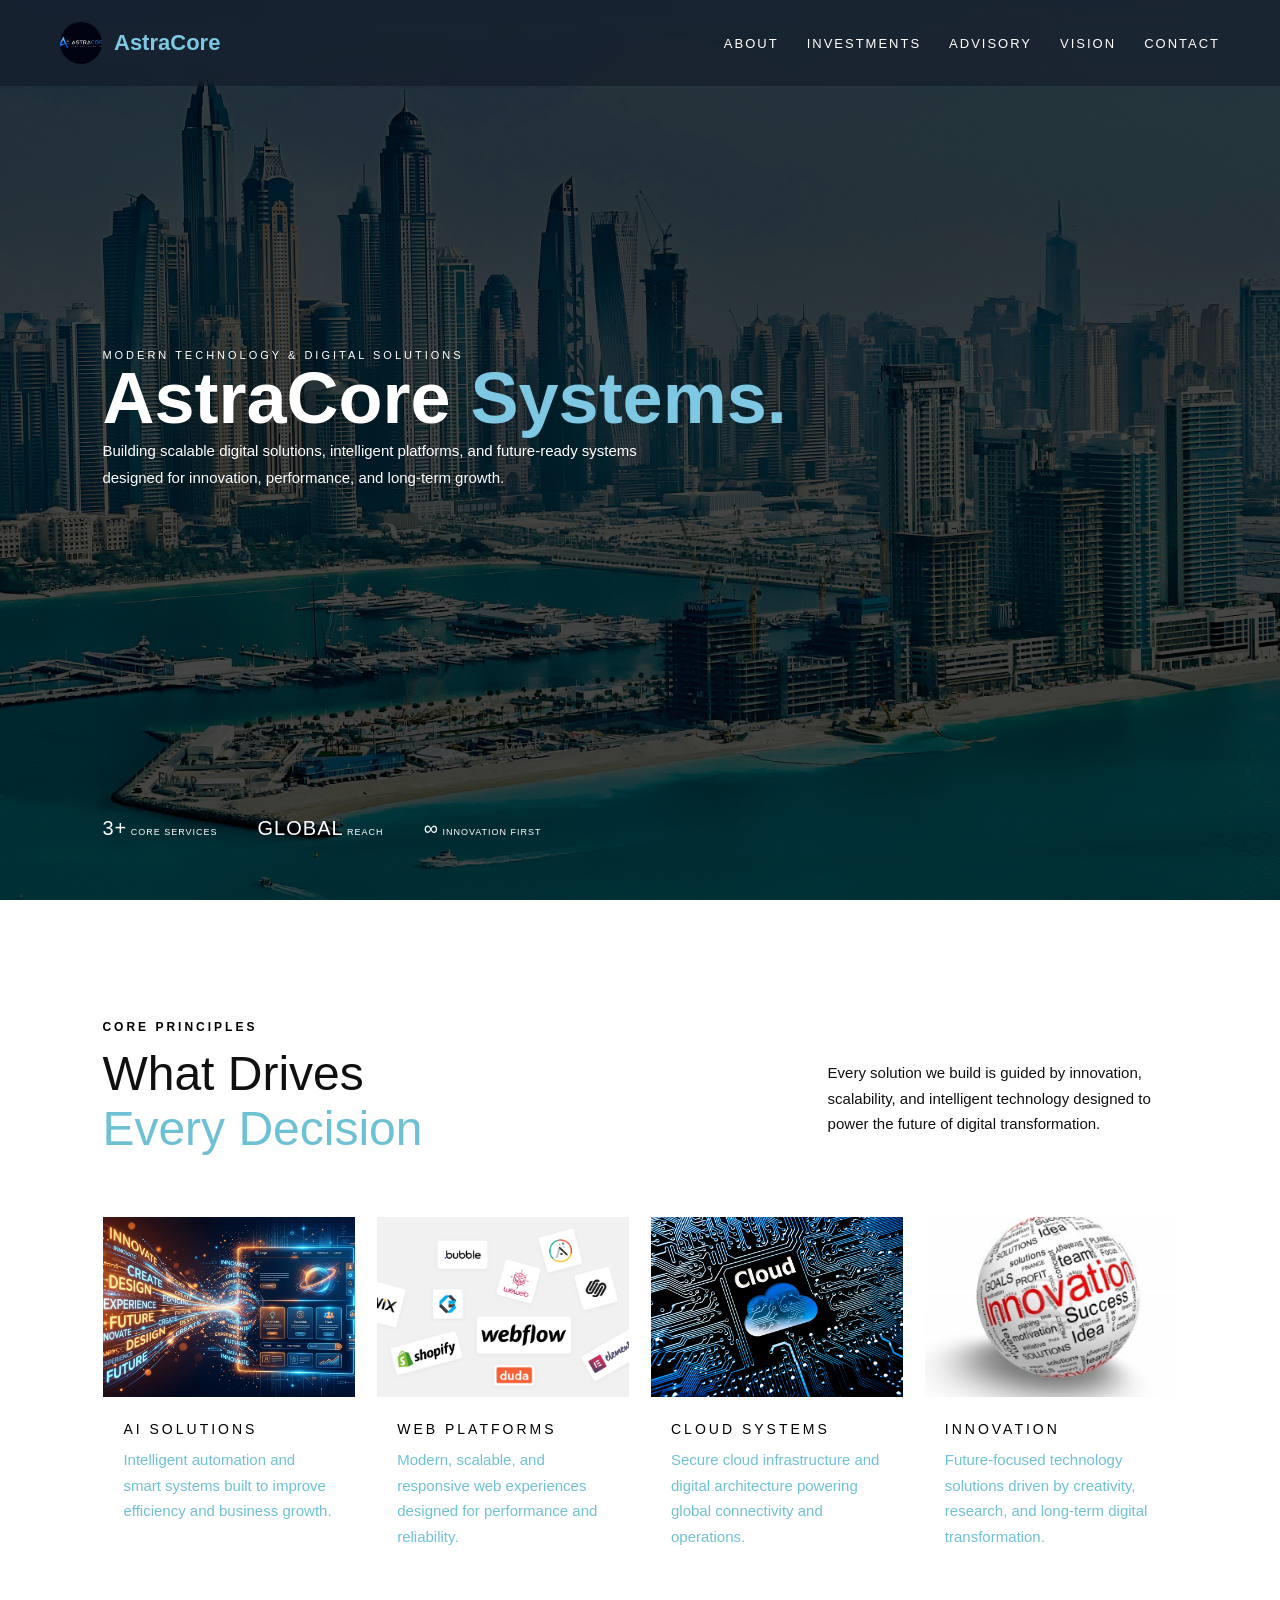
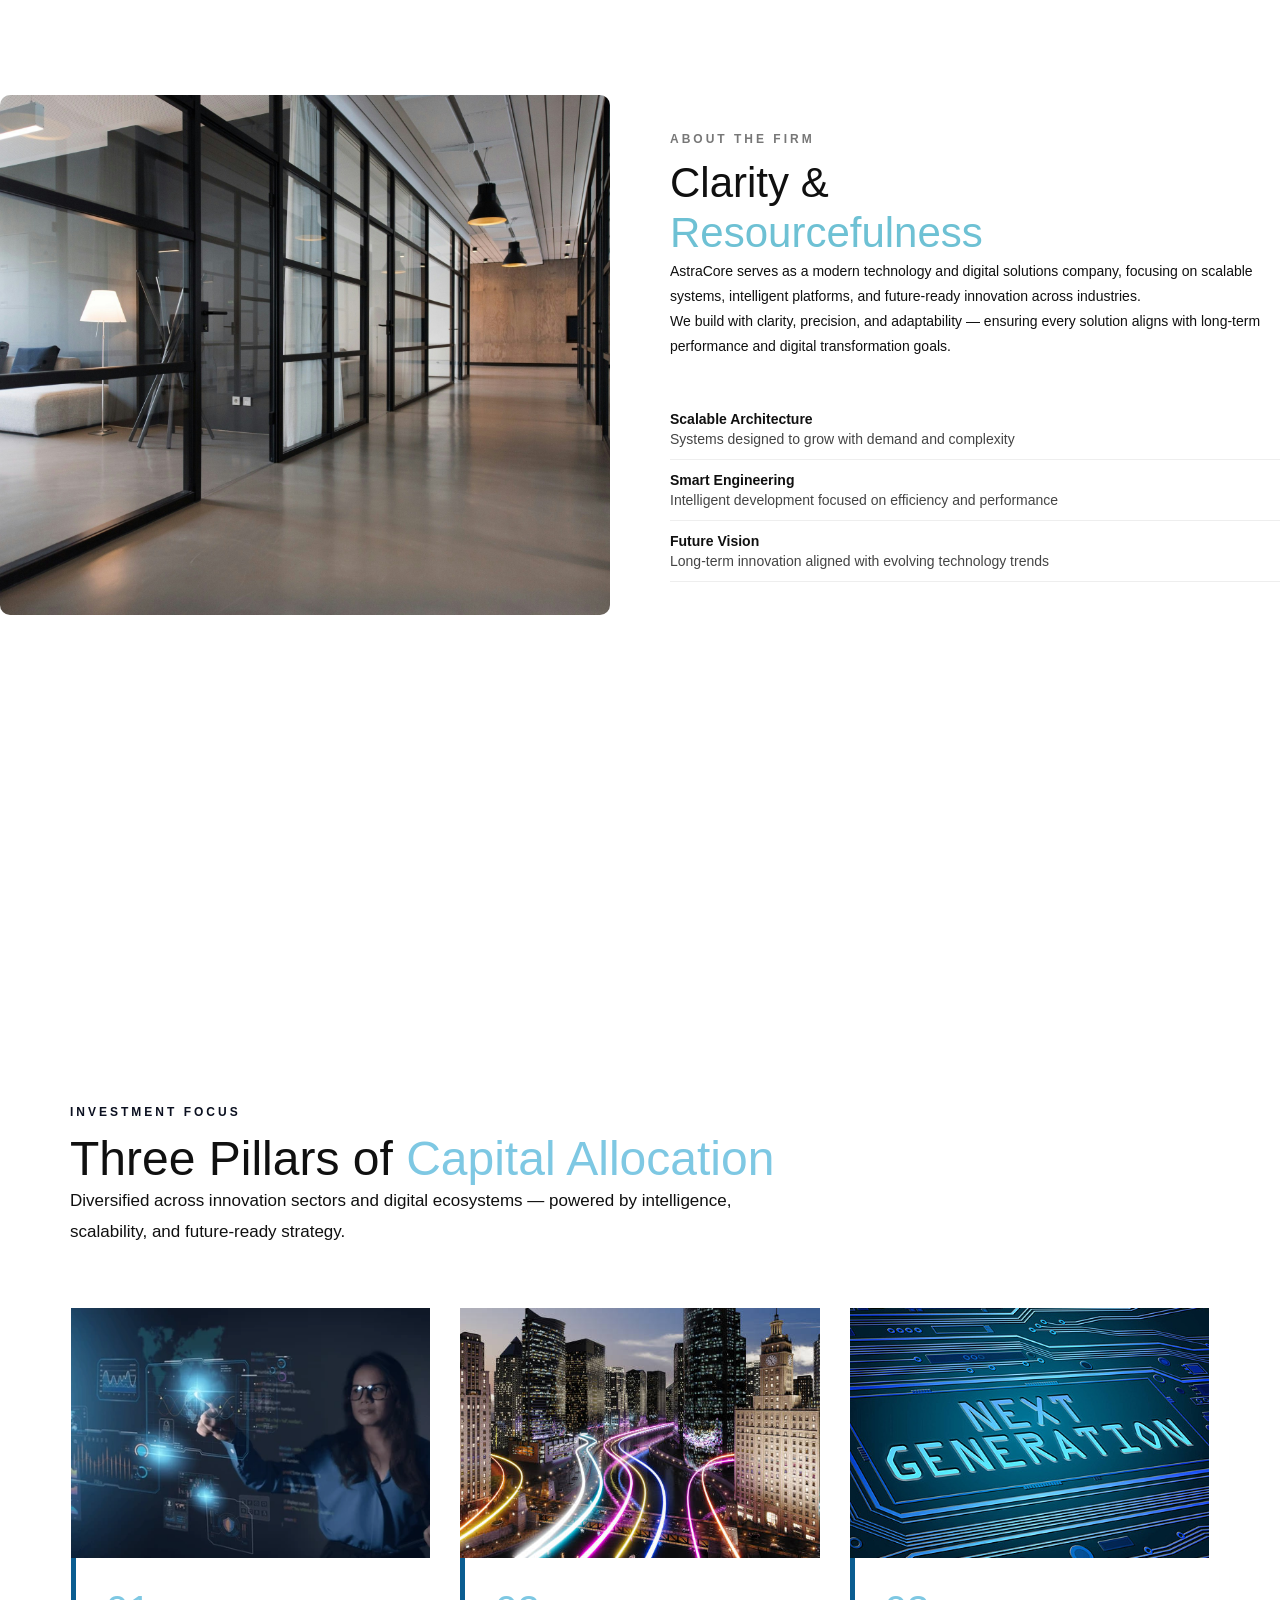
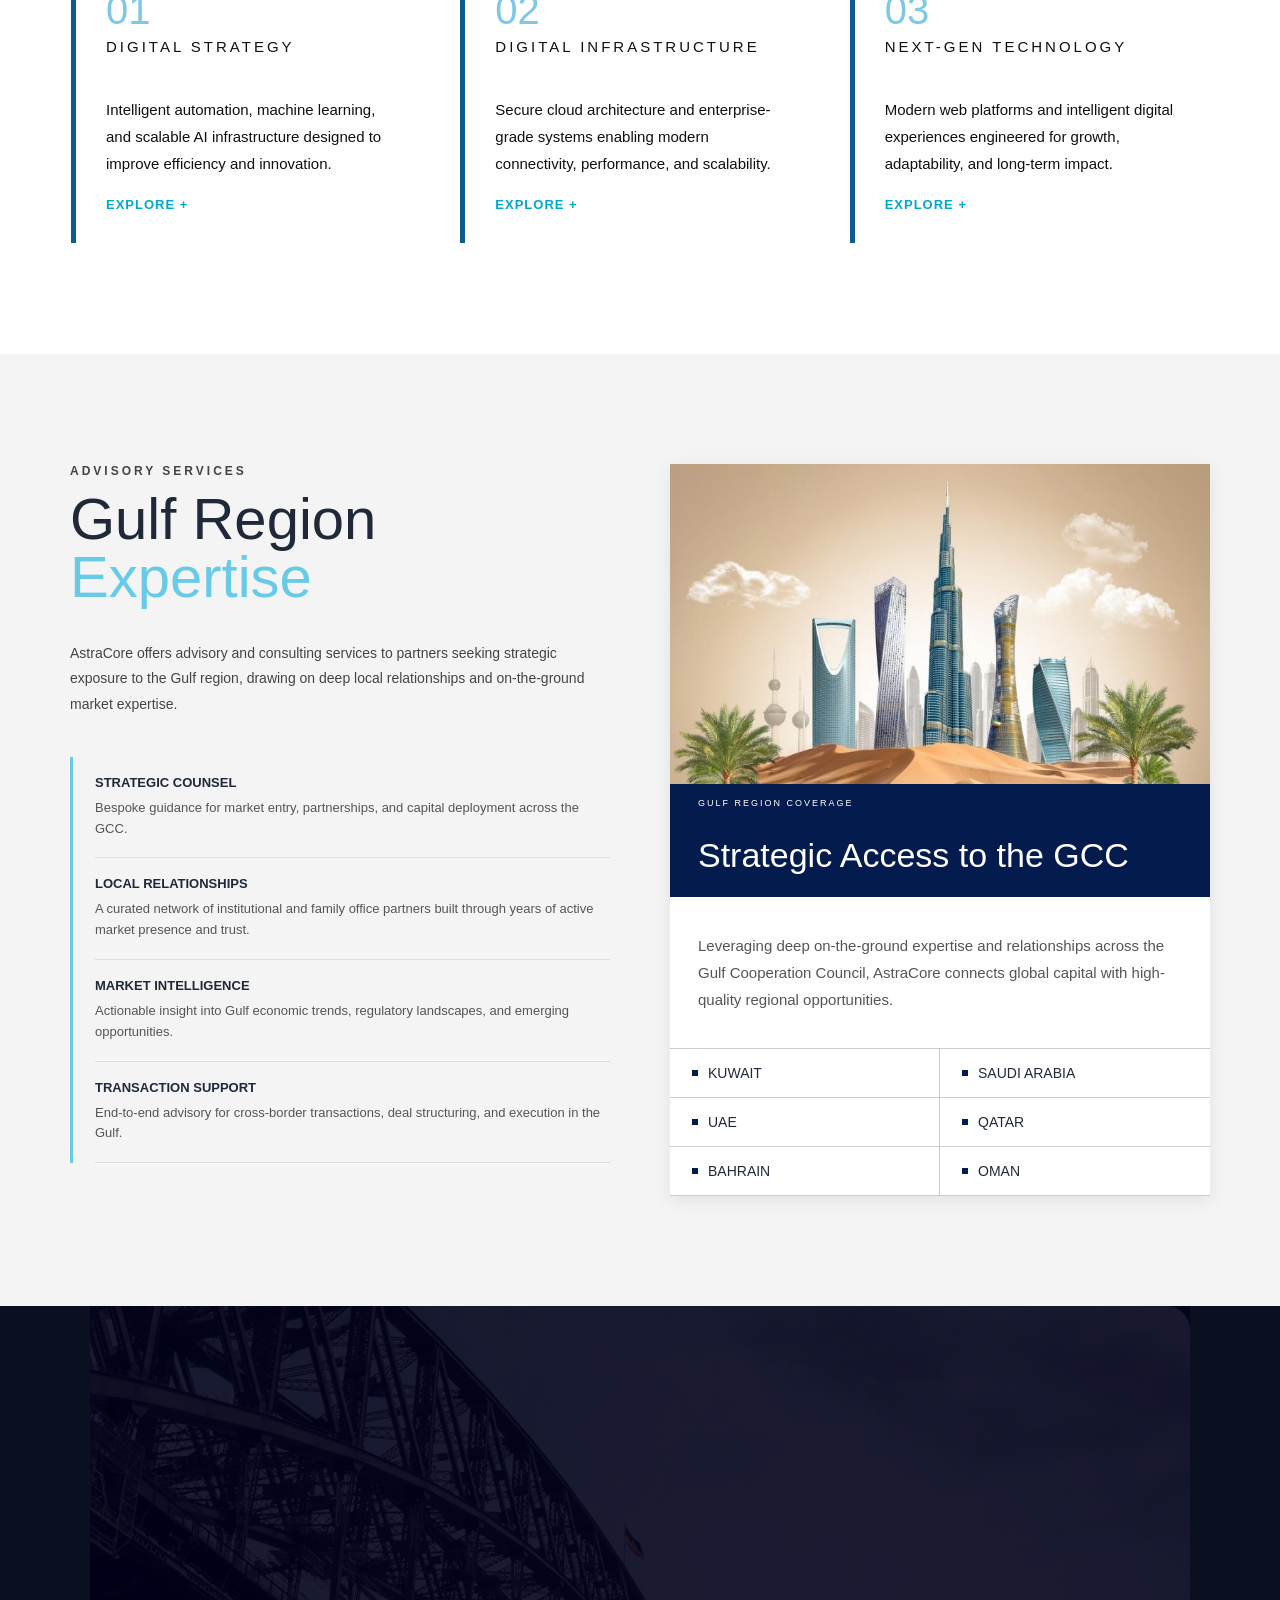
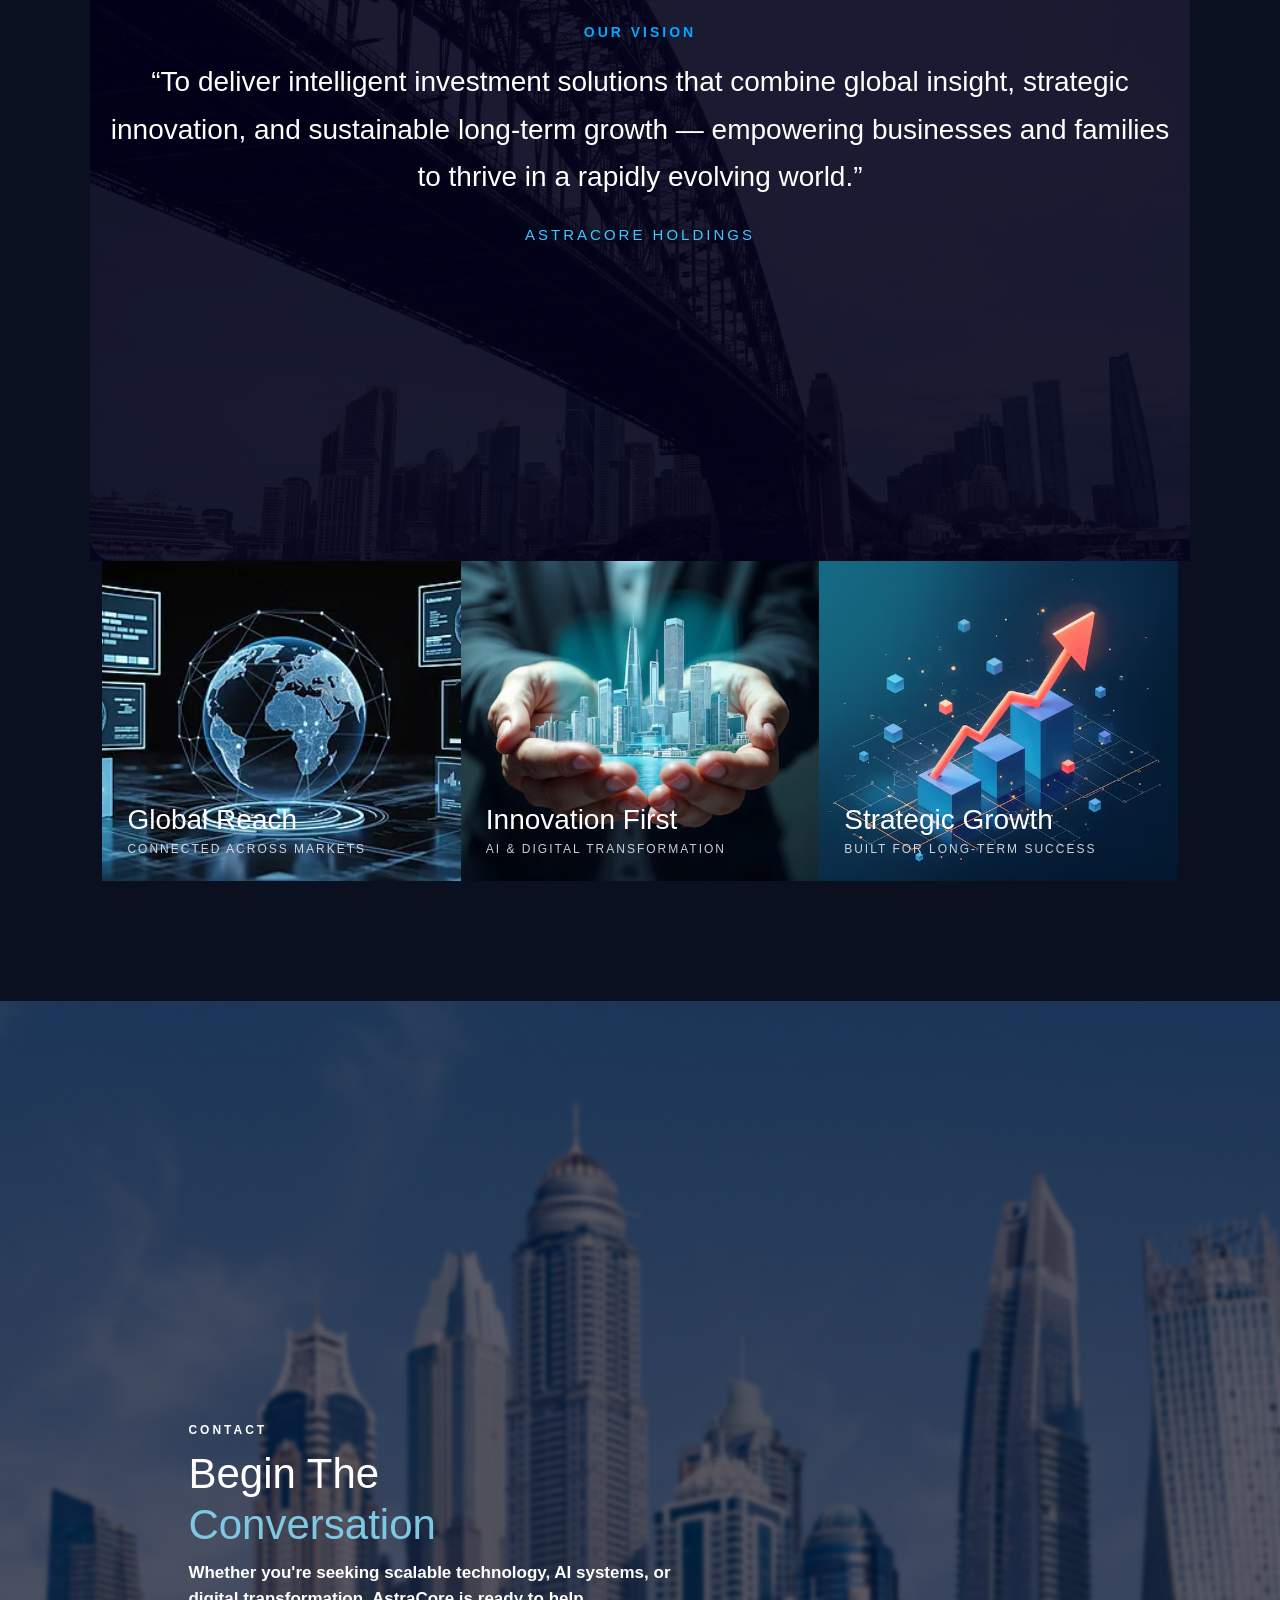
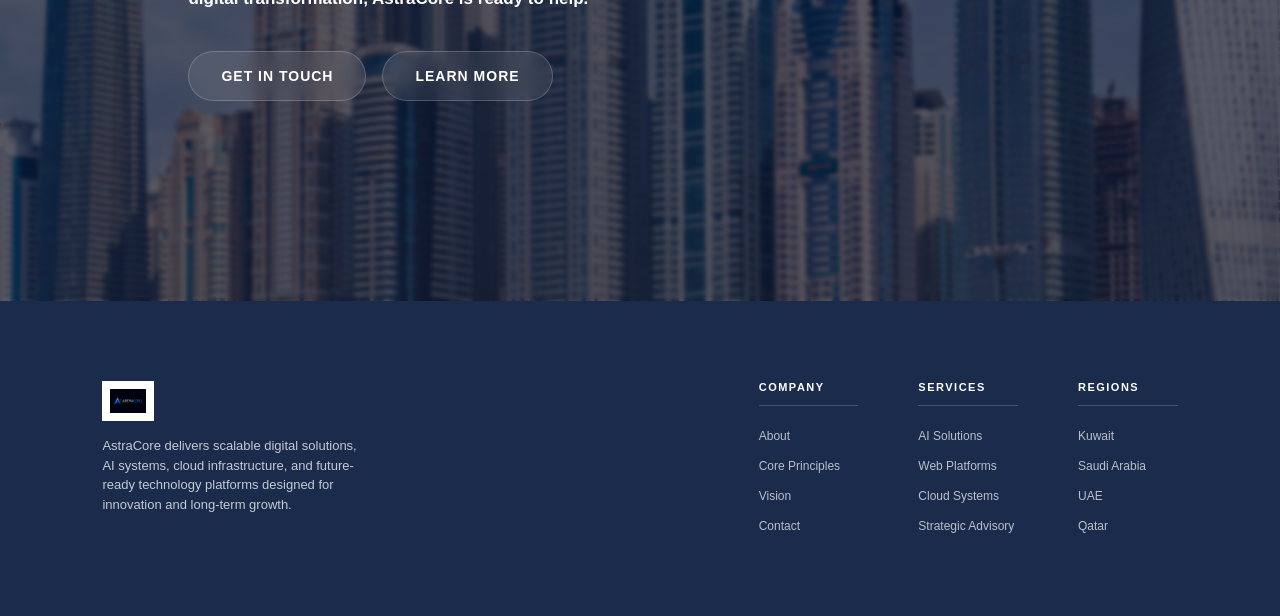
<file: index.html>
<!DOCTYPE html>
<html lang="en">

<head>
    <meta charset="UTF-8">
    <meta name="description"
        content="AstraCore delivers AI solutions, cloud systems, scalable digital platforms, and strategic advisory services across global markets.">
    <meta name="viewport" content="width=device-width,
    initial-scale=1.0">
    <link rel="icon" href="images/favicon.ico">
    <title>AstraCore-Corporate</title>
    <link rel="stylesheet" href="style.css">
</head>

<body>
    <!-- loader -->
    <div id="loader">
        <div class="spinner"></div>
    </div>

    <!-- navbar -->
    <header id="navbar">
        <a href="#home" class="logo-container">
            <img src="images/logo.jpeg" class="logo-img" alt="AstraCore technology team">
            <span class="logo-text">AstraCore</span>
        </a>
        <div class="menu-toggle"> ☰ </div>
        <div class="close-btn">✖</div>
        <nav>
            <a href="#about">ABOUT</a>
            <a href="#investments">INVESTMENTS</a>
            <a href="#advisory">ADVISORY</a>
            <a href="#vision">VISION</a>
            <a href="#contact">CONTACT</a>
        </nav>
    </header>

    <!-- HERO SECTION -->
    <section id="home" class="section hero">

        <div class="overlay"></div>

        <div class="hero-content hidden">

            <p class="tagline">
                MODERN TECHNOLOGY & DIGITAL SOLUTIONS
            </p>

            <h1 class="title">
                AstraCore <span>Systems.</span>
            </h1>

            <p class="subtitle">
                Building scalable digital solutions,
                intelligent platforms, and future-ready
                systems designed for innovation,
                performance, and long-term growth.
            </p>

        </div>

        <div class="hero-stats">

            <div>
                <span>3+</span>
                CORE SERVICES
            </div>

            <div>
                <span>GLOBAL</span>
                REACH
            </div>

            <div>
                <span>∞</span>
                INNOVATION FIRST
            </div>

        </div>

    </section>

    <!-- CORE PRINCIPLES SECTION -->

    <section id="principles" class="principles-section">

        <div class="principles-top">

            <div class="principles-heading">
                <p class="small-title">CORE PRINCIPLES</p>

                <h2>
                    What Drives <br>
                    <span>Every Decision</span>
                </h2>
            </div>

            <div class="principles-text">
                <p>
                    Every solution we build is guided by innovation,
                    scalability, and intelligent technology designed
                    to power the future of digital transformation.
                </p>
            </div>

        </div>

        <div class="principles-grid">

            <div class="principle-card">
                <img src="images/ai.webp" alt="AI SOLUTIONS">

                <h3>AI SOLUTIONS</h3>

                <p>
                    Intelligent automation and smart systems
                    built to improve efficiency and business growth.
                </p>
            </div>

            <div class="principle-card">
                <img src="images/platforms.webp" alt="WEB PLATFORMS">

                <h3>WEB PLATFORMS</h3>

                <p>
                    Modern, scalable, and responsive web experiences
                    designed for performance and reliability.
                </p>
            </div>

            <div class="principle-card">
                <img src="images/cloudsystem.png" alt="CLOUD SYSTEMS">

                <h3>CLOUD SYSTEMS</h3>

                <p>
                    Secure cloud infrastructure and digital architecture
                    powering global connectivity and operations.
                </p>
            </div>

            <div class="principle-card">
                <img src="images/innovation.jpg" alt="INNOVATION">

                <h3>INNOVATION</h3>

                <p>
                    Future-focused technology solutions driven by creativity,
                    research, and long-term digital transformation.
                </p>
            </div>
        </div>
    </section>

    <!-- ABOUT SECTION  -->

    <section id="about" class="about-section">

        <div class="about-container">

            <!-- LEFT IMAGE -->
            <div class="about-image">
                <img src="images/firm.jpg" alt="About AstraCore">
            </div>

            <!-- RIGHT CONTENT -->
            <div class="about-content">

                <p class="small-title">ABOUT THE FIRM</p>

                <h2>
                    Clarity & <br>
                    <span>Resourcefulness</span>
                </h2>

                <p class="description">
                    AstraCore serves as a modern technology and digital solutions company,
                    focusing on scalable systems, intelligent platforms, and future-ready
                    innovation across industries.
                </p>

                <p class="description">
                    We build with clarity, precision, and adaptability — ensuring every
                    solution aligns with long-term performance and digital transformation goals.
                </p>

                <div class="points">

                    <p>
                        <strong>Scalable Architecture</strong>
                        Systems designed to grow with demand and complexity
                    </p>

                    <p>
                        <strong>Smart Engineering</strong>
                        Intelligent development focused on efficiency and performance
                    </p>

                    <p>
                        <strong>Future Vision</strong>
                        Long-term innovation aligned with evolving technology trends
                    </p>

                </div>

            </div>

        </div>

    </section>

    <!-- INVESTMENTS SECTION -->
    <section id="investments" class="investments-section">

        <div class="investments-header">

            <p class="small-title">INVESTMENT FOCUS</p>

            <h2>
                Three Pillars of
                <span>Capital Allocation</span>
            </h2>

            <p class="investments-subtitle">
                Diversified across innovation sectors and digital ecosystems —
                powered by intelligence, scalability, and future-ready strategy.
            </p>

        </div>

        <div class="investments-grid">

            <!-- CARD 1 -->
            <div class="investment-card">

                <img src="images/digital strategy.webp" alt="digital strategy">

                <div class="investment-info">

                    <span class="investment-number">01</span>

                    <p class="card-label">DIGITAL STRATEGY</p>

                    <h3>AI SYSTEMS</h3>

                    <p>
                        Intelligent automation, machine learning,
                        and scalable AI infrastructure designed
                        to improve efficiency and innovation.
                    </p>

                    <a href="#contact">EXPLORE +</a>

                </div>

            </div>

            <!-- CARD 2 -->
            <div class="investment-card">

                <img src="images/digital infrastructure.jpg" alt="digital infrastructure">

                <div class="investment-info">

                    <span class="investment-number">02</span>

                    <p class="card-label">DIGITAL INFRASTRUCTURE</p>

                    <h3>CLOUD PLATFORMS</h3>

                    <p>
                        Secure cloud architecture and enterprise-grade
                        systems enabling modern connectivity,
                        performance, and scalability.
                    </p>

                    <a href="#contact">EXPLORE +</a>

                </div>

            </div>

            <!-- CARD 3 -->
            <div class="investment-card">

                <img src="images/next-gen.jpg" alt="next-gen technology">

                <div class="investment-info">

                    <span class="investment-number">03</span>

                    <p class="card-label">NEXT-GEN TECHNOLOGY</p>

                    <h3>SMART WEB SOLUTIONS</h3>

                    <p>
                        Modern web platforms and intelligent digital
                        experiences engineered for growth,
                        adaptability, and long-term impact.
                    </p>

                    <a href="#contact">EXPLORE +</a>

                </div>

            </div>

        </div>

    </section>

    <!-- advisory section -->
    <section id="advisory" class="advisory-section">

        <div class="advisory-container">

            <!-- LEFT SIDE -->
            <div class="advisory-left">

                <p class="small-title">ADVISORY SERVICES</p>

                <h2>
                    Gulf Region <br>
                    <span>Expertise</span>
                </h2>

                <p class="advisory-desc">
                    AstraCore offers advisory and consulting services to partners
                    seeking strategic exposure to the Gulf region, drawing on
                    deep local relationships and on-the-ground market expertise.
                </p>

                <div class="advisory-points">

                    <div class="point">
                        <h4>STRATEGIC COUNSEL</h4>
                        <p>
                            Bespoke guidance for market entry,
                            partnerships, and capital deployment
                            across the GCC.
                        </p>
                    </div>

                    <div class="point">
                        <h4>LOCAL RELATIONSHIPS</h4>
                        <p>
                            A curated network of institutional and
                            family office partners built through years
                            of active market presence and trust.
                        </p>
                    </div>

                    <div class="point">
                        <h4>MARKET INTELLIGENCE</h4>
                        <p>
                            Actionable insight into Gulf economic
                            trends, regulatory landscapes,
                            and emerging opportunities.
                        </p>
                    </div>

                    <div class="point">
                        <h4>TRANSACTION SUPPORT</h4>
                        <p>
                            End-to-end advisory for cross-border
                            transactions, deal structuring,
                            and execution in the Gulf.
                        </p>
                    </div>

                </div>

            </div>

            <!-- RIGHT SIDE -->
            <div class="advisory-right">

                <img src="images/gcc.jfif" alt="GCC Skyline">

                <div class="gcc-info">
                    <p class="gcc-small-title">GULF REGION COVERAGE</p>

                    <div class="gcc-top">
                        Strategic Access to the GCC
                    </div>

                    <div class="gcc-text">
                        Leveraging deep on-the-ground expertise and
                        relationships across the Gulf Cooperation Council,
                        AstraCore connects global capital with
                        high-quality regional opportunities.
                    </div>

                    <div class="gcc-grid">
                        <div>KUWAIT</div>
                        <div>SAUDI ARABIA</div>
                        <div>UAE</div>
                        <div>QATAR</div>
                        <div>BAHRAIN</div>
                        <div>OMAN</div>
                    </div>

                </div>

            </div>

        </div>

    </section>

    <!-- VISION SECTION -->
    <section id="vision" class="vision-section">

        <div class="vision-overlay"></div>

        <div class="vision-content">
            <p class="vision-title">OUR VISION</p>

            <h2 class="vision-text">
                “To deliver intelligent investment solutions that combine global insight,
                strategic innovation, and sustainable long-term growth — empowering
                businesses and families to thrive in a rapidly evolving world.”
            </h2>

            <p class="vision-brand">ASTRACORE HOLDINGS</p>
        </div>

        <div class="vision-cards">

            <div class="vision-card">
                <img src="images/globalintelligence.webp" alt="Global Intelligence">
                <h3>Global Reach</h3>
                <span>CONNECTED ACROSS MARKETS</span>
            </div>


            <div class="vision-card">
                <img src="images/innovation.avif" alt="Sustainable Value">
                <h3>Innovation First</h3>
                <span>AI & DIGITAL TRANSFORMATION</span>
            </div>


            <div class="vision-card">
                <img src="images/strategic.avif" alt="Regional Strength">
                <h3>Strategic Growth</h3>
                <span>BUILT FOR LONG-TERM SUCCESS</span>
            </div>
        </div>

    </section>

    <!-- contact section -->
    <section id="contact" class="contact-section">

        <div class="contact-row">

            <div class="contact-text">

                <p class="small-title">CONTACT</p>

                <h2>
                    Begin The <br>
                    <span>Conversation</span>
                </h2>

                <p class="contact-description">
                    Whether you're seeking scalable technology,
                    AI systems, or digital transformation,
                    AstraCore is ready to help.
                </p>

            </div>

            <div class="contact-buttons">
                <a href="contact.html" class="contact-btn">
                    GET IN TOUCH
                </a>

                <a href="#about" class="contact-btn">
                    LEARN MORE
                </a>
            </div>
        </div>

    </section>

    <!-- footer -->
    <footer class="site-footer">
        <div class="footer-container">

            <!-- BRAND -->
            <div class="footer-brand">
                <div class="footer-logo">
                    <img src="images/logo.jpeg" alt="AstraCore Logo">
                </div>

                <p class="footer-desc">
                    AstraCore delivers scalable digital solutions,
                    AI systems, cloud infrastructure, and
                    future-ready technology platforms designed
                    for innovation and long-term growth.
                </p>
            </div>
         
            <a href="#">
                <i class="fab fa-instagram"></i>
            </a>

            <!--FOOTER LINKS -->
            <div class="footer-links">
                <div class="footer-col">
                    <h4>COMPANY</h4>
                    <ul>
                        <li><a href="#about">About</a></li>
                        <li><a href="#principles">Core Principles</a></li>
                        <li><a href="#vision">Vision</a></li>
                        <li><a href="#contact">Contact</a></li>
                    </ul>
                </div>

                <div class="footer-col">
                    <h4>SERVICES</h4>
                    <ul>
                        <li><a href="#principles">AI Solutions</a></li>
                        <li><a href="#principles">Web Platforms</a></li>
                        <li><a href="#principles">Cloud Systems</a></li>
                        <li><a href="#advisory">Strategic Advisory</a></li>
                    </ul>
                </div>

                <div class="footer-col">
                    <h4>REGIONS</h4>
                    <ul>
                        <li><a href="#advisory">Kuwait</a></li>
                        <li><a href="#advisory">Saudi Arabia</a></li>
                        <li><a href="#advisory">UAE</a></li>
                        <li><a href="#advisory">Qatar</a></li>
                    </ul>
                </div>
            </div>
        </div>
    </footer>

    <script src="main.js"></script>
</body>

</html>
</file>
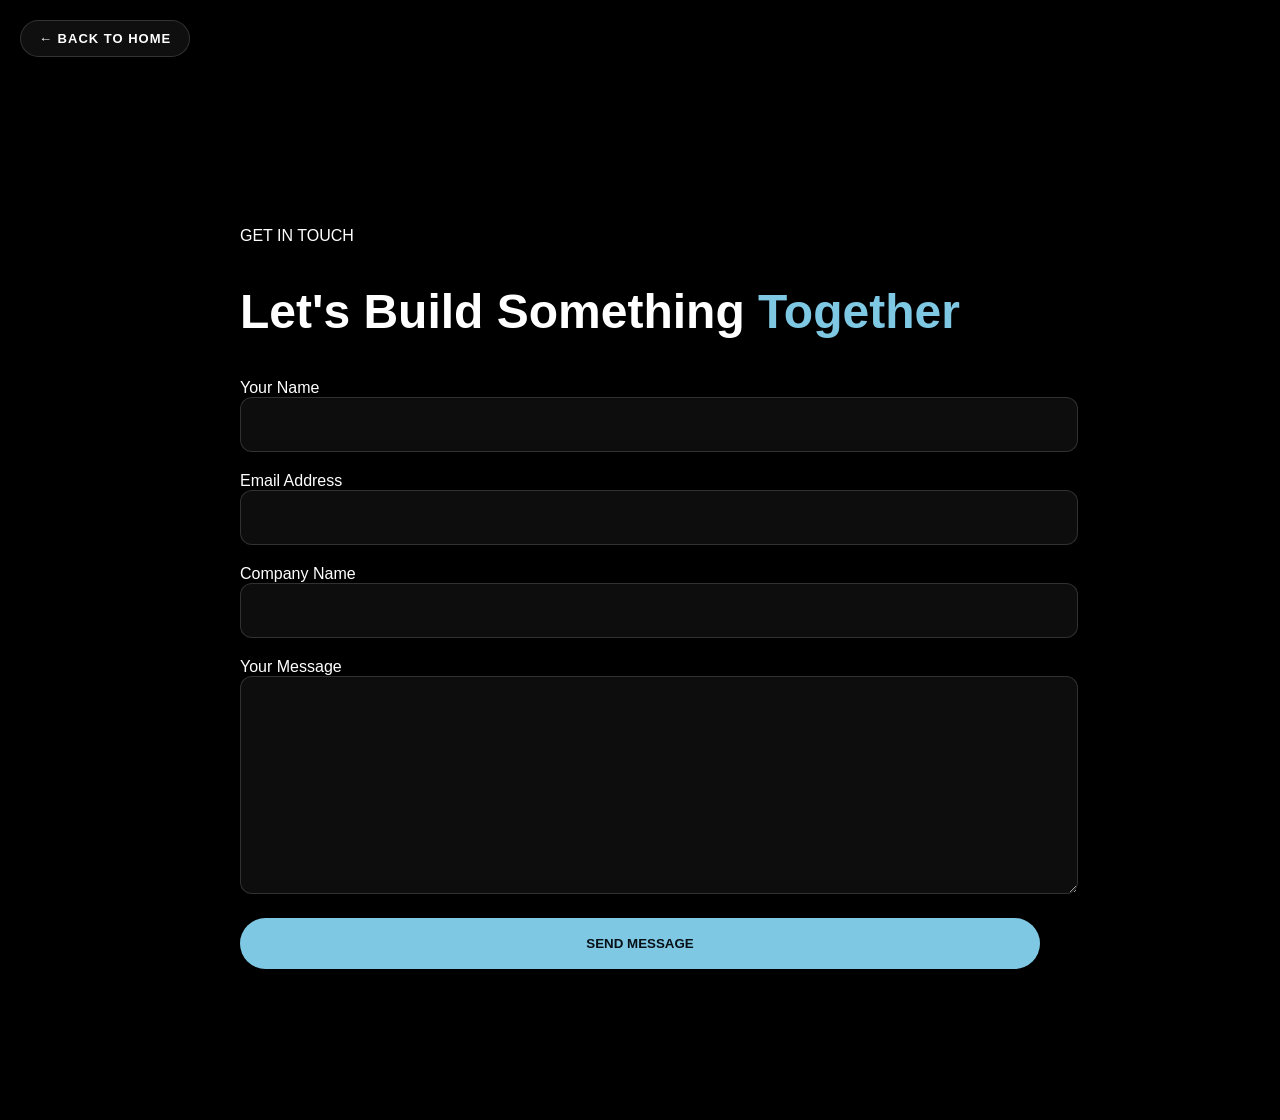
<file: contact.html>
<!DOCTYPE html>
<html lang="en">

<head>
    <meta charset="UTF-8">
    <meta name="viewport" content="width=device-width, initial-scale=1.0">
    <title>Contact - AstraCore</title>
     <style>

        body{
            margin:0;
            font-family: Arial, sans-serif;
            background: black;
            color:white;
        }

        .contact-form-section{
            min-height:100vh;
            padding:140px 10% 80px;
            display:flex;
            align-items:center;
            justify-content:center;
        }
        
        .form-container{
            max-width:800px;
            width:100%;
        }

        .form-container h2{
            font-size:48px;
            color:white;
            margin-bottom:40px;
        }

        .form-container h2 span{
            color:#7ec8e3;
        }

        .form-container form{
            display:flex;
            flex-direction:column;
            gap:20px;
        }

        .form-container input,
        .form-container textarea{
            width:100%;
            padding:18px;
            border:1px solid rgba(255,255,255,0.15);
            background:rgba(255,255,255,0.05);
            color:white;
            border-radius:12px;
            font-size:15px;
            outline:none;
        }

        .form-container textarea{
            min-height:180px;
            resize:vertical;
        }

        .form-container button{
            padding:18px;
            border:none;
            border-radius:50px;
            background:#7ec8e3;
            color:#081018;
            font-weight:700;
            cursor:pointer;
            transition:0.3s;
        }

        .form-container button:hover{
            transform:translateY(-3px);
            box-shadow:0 10px 25px rgba(126,200,227,0.4);
        }

        /* BACK BUTTON */
        .back-btn{
            position:fixed;
            top:25px;
            left:60px;
            text-decoration:none;
            color:white;
            padding:10px 18px;
            border:1px solid rgba(255,255,255,0.2);
            border-radius:30px;
            background:rgba(255,255,255,0.05);
            backdrop-filter:blur(10px);
            transition:0.3s;
        }

        .back-btn:hover{
            background:#7ec8e3;
            color:#081018;
        }

     /* back to home button */
    .contact-header{
    position: fixed;
    top: 20px;
    left: 20px;
    z-index: 1000;
}

/* BUTTON STYLE */
.back-home-btn{
    display: inline-flex;
    align-items: center;
    gap: 8px;

    padding: 10px 18px;
    font-size: 13px;
    font-weight: 600;
    letter-spacing: 1px;

    color: white;
    text-decoration: none;

    background: rgba(255, 255, 255, 0.06);
    border: 1px solid rgba(255, 255, 255, 0.15);
    border-radius: 30px;

    backdrop-filter: blur(10px);

    transition: all 0.3s ease;
}

/* HOVER EFFECT */
.back-home-btn:hover{
    background: #7ec8e3;
    color: #081018;
    transform: translateY(-2px);
    box-shadow: 0 10px 25px rgba(126, 200, 227, 0.3);
}

        /* MOBILE */
        @media (max-width:768px){

            .form-container h2{
                font-size:32px;
            }

            .back-btn{
                left:20px;
                top:15px;
            }
        }
        

    </style>
</head>

<body>
    <header class="contact-header">
    <a href="index.html" class="back-home-btn">
        ← BACK TO HOME
    </a>
</header>

<section id="contact-form" class="contact-form-section">

    <div class="form-container">

        <p class="small-title">GET IN TOUCH</p>

        <h2>
            Let's Build Something
            <span>Together</span>
        </h2>
     <!-- form -->
        <form id="contactForm" novalidate>

    <form id="contactForm">

    <div class="input-box">
         <label>Your Name</label>
        <input type="text" name="name" required>
    </div>

    <div class="input-box">
        <label>Email Address</label>
        <input type="email" name="email" required>
    </div>

    <div class="input-box">
         <label>Company Name</label>
        <input type="text" name="company">
    </div>

    <div class="input-box">
        <label>Your Message</label>
        <textarea name="message" required></textarea>
    </div>

    <button type="submit">SEND MESSAGE</button>

</form>
    </div>

</section>


<script>
const form = document.getElementById("contactForm");

form.addEventListener("submit", function(e){
    e.preventDefault();

    const name = form.name.value.trim();
    const email = form.email.value.trim();
    const message = form.message.value.trim();

    if(name === ""){
        alert("⚠ Please enter your name");
        return;
    }

    if(email === ""){
        alert("⚠ Please enter your email");
        return;
    }

    if(!email.includes("@")){
        alert("⚠ Please enter a valid email");
        return;
    }

    if(message === ""){
        alert("⚠ Please enter your message");
        return;
    }

    alert("✅ Form submitted successfully!");
    form.reset();
});
</script>
</body>
</html>
</file>
<file: style.css>
/* RESET */
* {
    margin: 0;
    padding: 0;
    box-sizing: border-box;
    font-family: Arial, sans-serif;
}

html {
    scroll-behavior: smooth;
}

body {
    background: #0b1020;
    color: white;
    overflow-x: hidden;
    font-family: sans-serif;
}

.small-title {
    font-size: 12px;
    letter-spacing: 3px;
    text-transform: uppercase;
    margin-bottom: 12px;
    font-weight: 600;
}

/* navbar */
#navbar {
    position: fixed;
    top: 0;
    left: 0;
    width: 100%;
    padding: 22px 60px;

    display: flex;
    justify-content: space-between;
    align-items: center;

    z-index: 1000;

    background: rgba(10, 15, 30, 0.4);
    backdrop-filter: blur(10px);
}

/* hamburger icon */
.menu-toggle {
    display: none;
    font-size: 28px;
    color: white;
    cursor: pointer;
}

/* hide close button on desktop */
.close-btn {
    display: none;
}

.logo-container {
    display: flex;
    align-items: center;
    gap: 12px;
    text-decoration: none;
}

.logo-img {
    width: 42px;
    height: 42px;
    object-fit: cover;
    border-radius: 50%;
}

.logo-text {
    font-size: 22px;
    font-weight: 700;
    color: #7ec8e3;
}

#navbar nav {
    display: flex;
    gap: 28px;
    position: relative;
    z-index: 1001;
}

#navbar nav a {
    color: white;
    text-decoration: none;
    font-size: 13px;
    letter-spacing: 2px;
    transition: 0.3s ease;
}

#navbar nav a:hover {
    color: #7ec8e3;
}

#navbar nav a.active {
    color: #7ec8e3;
}

/* SECTIONS */
.section {
    min-height: 100vh;
    display: flex;
    justify-content: center;
    align-items: center;
    padding: 80px 60px;
    scroll-margin-top: 120px;
}

/* HERO */
.hero {
    position: relative;
    min-height: 100vh;
    display: flex;
    flex-direction: column;
    justify-content: center;
    align-items: flex-start;
    padding: 0 8%;
    background:
        linear-gradient(rgba(0, 0, 0, .65), rgba(0, 0, 0, .65)),
        url("images/back.jpeg");

    background-size: cover;
    background-position: center;

    overflow: hidden;
}

.overlay {
    position: absolute;
    inset: 0;
    background: rgba(0, 0, 0, 0.2);
}

.hero-content,
.hero-stats {
    position: relative;
    z-index: 2;
}

.hero-content {
    max-width: 720px;
    margin-bottom: 60px;
}

.tagline {
    font-size: 11px;
    letter-spacing: 3px;
}

.title {
    font-size: 72px;
    line-height: 1.05;
    font-weight: 600;
}


.title span {
    color: #7ec8e3;
}

.subtitle {
    font-size: 15px;
    line-height: 1.8;
    max-width: 560px;
}

.hero-stats {
    display: flex;
    gap: 40px;
    margin-top: 40px;
    position: absolute;
    bottom: 60px;
    left: 8%;
}

.hero-stats div {
    font-size: 9px;
    letter-spacing: 1px;
}

.hero-stats span {
    font-size: 20px;
}

/* FADE ANIMATION */
.hidden {
    opacity: 0;
    transform: translateY(80px);
    transition: all 1.4s ease;
}

.show {
    opacity: 1;
    transform: translateY(0);
}

/* principle section */

.principles-section {
    background: white;
    padding: 120px 8%;
}

.principles-top {
    display: flex;
    justify-content: space-between;
    align-items: flex-start;
    gap: 40px;
    margin-bottom: 60px;
    flex-wrap: wrap;
}

.principles-heading h2 {
    font-size: 48px;
    font-weight: lighter;
    color: rgb(16, 16, 16);
}

.principles-heading span {
    color: #6ec1d4;
    font-weight: lighter;
}

.principles-text {
    max-width: 350px;
    margin-top: 40px;
    color: rgb(16, 16, 16);
}

.principles-text p {
    font-size: 15px;
    line-height: 1.7;
}

.principles-section .small-title {
    color: black;
}

/* GRID */

.principles-grid {
    display: grid;
    grid-template-columns: repeat(4, 1fr);
    gap: 20px;
}

/* CARDS */

.principle-card {
    background: rgba(255, 255, 255, 0.04);
    border: 1px solid rgba(255, 255, 255, 0.08);

    overflow: hidden;

    transition: 0.4s ease;
}

.principle-card:hover {
    transform: translateY(-10px);
    box-shadow: 0 10px 40px rgba(0, 0, 0, 0.3);
}

.principle-card img {
    width: 100%;
    height: 180px;
    object-fit: cover;
}

.principle-card h3 {
    font-size: 14px;
    letter-spacing: 3px;
    color: black;
    margin: 20px 20px 10px;
    font-weight: lighter;
}

.principle-card p {
    font-size: 15px;
    line-height: 1.7;
    color: #6ec1d4;
    ;
    margin: 0 20px 25px;
    font-weight: lighter;
}

/* RESPONSIVE */

@media (max-width: 992px) {

    .principles-grid {
        grid-template-columns: repeat(2, 1fr);
    }

    .principles-heading h2 {
        font-size: 50px;
    }
}

@media (max-width: 600px) {

    .principles-grid {
        grid-template-columns: 1fr;
    }

    .principles-heading h2 {
        font-size: 38px;
    }

    .principles-text {
        margin-top: 10px;
    }
}

/* about section */
#about {
    min-height: 100vh;
    scroll-margin-top: 120px;
}

.about-section .small-title {
    color: #777;
}

.about-section {
    background: white;
}

.about-container {
    display: flex;
    gap: 60px;
    align-items: center;
}

.about-content h2,
.points strong {
    color: rgb(16, 16, 16);
    font-weight: lighter;
}

.points {
    margin-top: 40px;
    /* increase/decrease this value */
}

.description,
.points p {
    color: #cbd5e1;
}

/* LEFT IMAGE */
.about-image {
    flex: 1;
}

.about-image img {
    width: 100%;
    height: 520px;
    object-fit: cover;
    border-radius: 10px;
}

/* RIGHT CONTENT */
.about-content {
    flex: 1;
}

.about-content h2 {
    font-size: 42px;
    font-weight: 300;
    line-height: 1.2;
}

.about-content h2 span {
    color: #6ec1d4;
    ;
    /* matching modern blue tone */
}

.description {
    font-size: 14px;
    line-height: 1.8;
    color: rgb(16, 16, 16);
}

.points p {
    font-size: 14px;
    padding: 12px 0;
    border-bottom: 1px solid #eee;
    color: #444;
}

.points strong {
    display: block;
    color: rgb(16, 16, 16);
    margin-bottom: 4px;
    font-weight: bolder;
}

/* RESPONSIVE */
@media (max-width: 900px) {
    .about-container {
        flex-direction: column;
    }

    .about-image img {
        height: 350px;
    }
}

/* INVESTMENTS SECTION */


.investments-section {
    padding: 110px 70px;
    background: white;
}

.investments-section .small-title {
    color: #0b1020;
}

.investments-header {
    margin-bottom: 60px;
}

.investments-header h2 {
    font-size: 48px;
    font-weight: lighter;
    color: rgb(16, 16, 16);
}

.investments-header h2 span {
    color: #7ec8e3;
}

.investments-subtitle {
    max-width: 720px;
    color: rgb(16, 16, 16);
    font-size: 17px;
    line-height: 1.8;
    font-weight: lighter;
}

.investments-grid {
    display: grid;
    grid-template-columns: repeat(3, 1fr);
    gap: 28px;
}

.investment-card {
    background: rgba(255, 255, 255, 0.04);

    border: 1px solid rgba(255, 255, 255, 0.08);

    overflow: hidden;

    transition: 0.4s ease;
}

.investment-card:hover {
    transform: translateY(-10px);
}

.investment-card img {
    width: 100%;
    height: 250px;
    object-fit: cover;
    display: block;
}

.investment-info {
    padding: 30px;
    border-left: 5px solid #0b5d91;
}

.investment-number {
    font-size: 40px;
    font-weight: 300;
    color: #7ec8e3;
}

.card-label {
    font-size: 11px;
    letter-spacing: 3px;
    color: rgb(16, 16, 16);
    margin-bottom: 10px;
}

.investment-info h3 {
    font-size: 22px;
    font-weight: 400;
}

.investment-info p {
    color: rgb(16, 16, 16);
    ;
    line-height: 1.8;
    font-size: 15px;
}

.investment-info a {
    display: inline-block;
    margin-top: 20px;
    text-decoration: none;
    color: #00a8cc;
    font-size: 13px;
    font-weight: 600;
    letter-spacing: 1px;
}

/* RESPONSIVE */

@media (max-width: 992px) {

    .investments-grid {
        grid-template-columns: 1fr;
    }

    .investments-section {
        padding: 80px 25px;
    }

    .investments-header h2 {
        font-size: 42px;
    }
}

/* VISION SECTION */
.vision-section {
    position: relative;
    padding: 0;
    color: #fff;
    text-align: center;
    overflow: hidden;
    background: #0b1020;
}

.vision-content {
    position: relative;
    height: 95vh;
    display: flex;
    flex-direction: column;
    justify-content: center;
    align-items: center;
    text-align: center;
    color: white;
    max-width: 1100px;
    margin: auto;
    padding: 0 20px;
    border-radius: 24px;

    background:
        linear-gradient(rgba(0, 0, 20, 0.65), rgba(0, 0, 20, 0.65)),
        url('images/bridge.jpg') center/cover no-repeat;

    z-index: 2;
}

.vision-content p,
.vision-content h2 {
    position: relative;
    z-index: 2;
}

.vision-content::before {
    content: "";
    position: absolute;
    inset: 0;
    background: rgba(0, 0, 30, 0.6);
}

.vision-title {
    font-size: 14px;
    letter-spacing: 3px;
    color: #00aaff;
    margin-bottom: 18px;
    font-weight: 600;
}

.vision-text {
    font-size: 28px;
    line-height: 1.7;
    font-weight: 300;
}

.vision-brand {
    margin-top: 25px;
    font-size: 15px;
    letter-spacing: 3px;
    color: #44c6ff;
}

/* CARDS */
.vision-cards {
    margin: 0;
    display: grid;
    grid-template-columns: repeat(3, 1fr);
    gap: 0;
    position: relative;
    z-index: 2;
    padding: 0 8% 120px;
    /* pushes cards lower inside section */
}

.vision-card {
    background: rgba(255, 255, 255, 0.10);
    padding: 0;
    backdrop-filter: blur(6px);
    transition: 0.3s ease;
    overflow: hidden;
    position: relative;
}

.vision-card:hover {
    background: rgba(255, 255, 255, 0.18);
    transform: translateY(-6px);
}

.vision-card img {
    width: 100%;
    height: 320px;
    object-fit: cover;
    display: block;
}

.vision-card h3 {
    position: absolute;
    bottom: 45px;
    left: 25px;
    margin: 0;
    font-size: 28px;
    font-weight: 300;
    color: white;
}

.vision-card span {
    position: absolute;
    bottom: 25px;
    left: 25px;
    font-size: 12px;
    letter-spacing: 2px;
    color: rgba(255, 255, 255, 0.8);
}

/* ADVISORY SECTION */
.advisory-section {
    background: #f4f4f4;
    padding: 110px 70px;
    color: #111;
}


.advisory-container {
    display: flex;
    justify-content: space-between;
    align-items: flex-start;
    gap: 60px;
}

/* LEFT */
.advisory-left {
    width: 48%;
}

.advisory-section .small-title {
    color: #444;
}

.advisory-left h2 {
    font-size: 58px;
    line-height: 1;
    font-weight: 300;
    margin-bottom: 35px;
    color: #1f2937;
}

.advisory-left h2 span {
    color: #67cbe7;
    font-weight: 300;
}

.advisory-desc {
    font-size: 14px;
    line-height: 1.8;
    color: #444;
    margin-bottom: 40px;
    max-width: 560px;
}

.advisory-points {
    border-left: 3px solid #67cbe7;
    padding-left: 22px;
}

.point {
    padding: 18px 0;
    border-bottom: 1px solid #ddd;
}

.point h4 {
    font-size: 13px;
    margin-bottom: 8px;
    color: #1f2937;
}

.point p {
    font-size: 13px;
    line-height: 1.6;
    color: #555;
}

/* RIGHT */
.advisory-right {
    width: 48%;
    background: white;
    box-shadow: 0 4px 18px rgba(0, 0, 0, 0.08);
}

.advisory-right img {
    width: 100%;
    height: 320px;
    object-fit: cover;
    display: block;
}

.gcc-small-title {
    font-size: 9px;
    letter-spacing: 2px;
    color: white;
    padding: 14px 28px 6px;
    text-transform: uppercase;
    background: #041b4d;
}

/* GCC BOX */
.gcc-top {
    background: #041b4d;
    color: white;
    padding: 22px 28px;
    font-size: 34px;
    font-weight: 300;
}

.gcc-text {
    padding: 35px 28px;
    font-size: 15px;
    line-height: 1.8;
    color: #555;
}

.gcc-grid {
    display: grid;
    grid-template-columns: 1fr 1fr;
    border-top: 1px solid #ccc;
}

.gcc-grid div {
    padding: 16px 22px;
    border-right: 1px solid #ccc;
    border-bottom: 1px solid #ccc;
    font-size: 14px;
    font-weight: 500;
    color: #1f2937;

    display: flex;
    align-items: center;
    gap: 10px;
}

.gcc-grid div:nth-child(2n) {
    border-right: none;
}

.gcc-grid div::before {
    content: "";
    width: 6px;
    height: 6px;
    background: #041b4d;
    display: inline-block;
}

/* contact */
.contact-section .small-title {
    color: white;
}

.contact-section {
    position: relative;

    min-height: 100vh;

    display: flex;
    align-items: flex-end;
    justify-content: center;

    padding: 0 8% 80px;

    background: url("images/contact.jpeg") center/cover no-repeat;
}

.contact-section::before {
    content: "";
    position: absolute;
    inset: 0;
    backdrop-filter: blur(2px);

    /* full dim like professional landing pages */
    background:
        linear-gradient(rgba(0, 0, 20, 0.65), rgba(0, 0, 20, 0.65));
    z-index: 1;
}

.contact-text h2 {
    font-size: 42px;
    font-weight: 300;
    line-height: 1.2;
    margin: 10px 0;
    color: #ffffff;
}

.contact-text h2 span {
    color: #7ec8e3;
    font-weight: 500;
}


/* paragraph */
.contact-description {
    font-size: 17px;
    color: white;
    margin-top: 10px;
    max-width: 500px;
    line-height: 1.5;
    font-weight: bolder;
}

.contact-row {
    position: relative;
    z-index: 2;

    display: flex;
    justify-content: space-between;
    align-items: center;
    gap: 40px;
    flex-wrap: wrap;

    width: 100%;
    padding: 120px 8%;
    box-sizing: border-box;
}

.contact-text {
    text-align: left;
    max-width: 650px;
}

.contact-buttons {
    display: flex;
    gap: 16px;
    flex-wrap: wrap;
}

.contact-btn {
    display: flex;
    padding: 16px 32px;
    border-radius: 50px;
    text-decoration: none;
    font-size: 14px;
    font-weight: 600;
    letter-spacing: 1px;
    transition: all 0.3s ease;
    border: 1px solid rgba(255, 255, 255, 0.2);
    background: rgba(255, 255, 255, 0.08);
    color: white;
    backdrop-filter: blur(10px);
}

.contact-btn:hover {
    background: #7ec8e3;
    color: #081018;
    transform: translateY(-3px);
    box-shadow: 0 10px 30px rgba(126, 200, 227, 0.35);
}

/* footer */
.site-footer {
    background: #1A2B4C;
    /* Dark navy from screenshot */
    color: #fff;
    padding: 80px 0 70px;
}

.footer-container {
    max-width: 1400px;
    margin: 0 auto;
    padding: 0 8%;
    display: flex;
    justify-content: space-between;
    align-items: flex-start;
    gap: 140px;
}

.footer-brand {
    flex: 0 0 35%;
    display: flex;
    flex-direction: column;
    align-items: flex-start;
    gap: 15px;
}

.footer-logo {
    background: #fff;
    padding: 8px;
    margin-bottom: 0;
}

.footer-logo img {
    height: 24px;
    width: auto;
    display: block;
}

.footer-desc {
    font-size: 13px;
    line-height: 1.5;
    color: rgba(255, 255, 255, 0.75);
    max-width: 260px;
    margin: 0;
}

.footer-links {
    flex: 1;
    display: grid;
    grid-template-columns: repeat(3, 1fr);
    gap: 60px;
}

.footer-col h4 {
    font-size: 11px;
    letter-spacing: 1.5px;
    font-weight: 600;
    margin: 0 0 20px;
    padding-bottom: 12px;
    border-bottom: 1px solid rgba(255, 255, 255, 0.2);
    color: #fff;
}

.footer-col ul {
    list-style: none;
    padding: 0;
    margin: 0;
}

.footer-col ul li {
    margin-bottom: 12px;
    text-decoration: dashed;
}

.footer-col ul li a {
    color: rgba(255, 255, 255, 0.7);
    text-decoration: none;
    font-size: 12px;
    transition: color 0.2s ease;
}

.footer-col ul li a:hover {
    color: #4A9FD8;
    /* Light blue hover from earlier sections */
}

/* --------------------------------------------------------------------------------------------- */

/* Tablet */
@media (max-width: 1024px) {

    /* NAVBAR */
    #navbar {
        padding: 20px 30px;
    }

    #navbar nav {
        gap: 12px;
    }

    #navbar nav a {
        font-size: 11px;
    }

    /* HERO */
    .title {
        font-size: 56px;
    }

    .subtitle {
        font-size: 14px;
    }

    .hero-stats {
        position: relative;
        left: 0;
        bottom: 0;
        margin-top: 40px;
        flex-wrap: wrap;
        gap: 20px;
    }

    /* PRINCIPLES */
    .principles-grid {
        grid-template-columns: repeat(2, 1fr);
    }

    /* ABOUT */
    .about-container {
        flex-direction: column;
    }

    .investments-grid {
        grid-template-columns: 1fr;
    }

    /* ADVISORY */
    .advisory-container {
        flex-direction: column;
    }

    .advisory-left,
    .advisory-right {
        width: 100%;
    }

    /* VISION */
    .vision-cards {
        grid-template-columns: 1fr;
    }

    /* CONTACT */
    .contact-row {
        flex-direction: column;
        text-align: center;
    }

    .contact-text {
        text-align: center;
    }

}

@media (max-width: 1024px) {
    .footer-container {
        flex-direction: column;
        gap: 50px;
    }

    .footer-brand {
        flex: 1;
        max-width: 100%;
    }

    .footer-links {
        width: 100%;
        grid-template-columns: repeat(3, 1fr);
        gap: 30px;
    }
}

/* Mobile */
@media (max-width: 768px) {

    .footer-container {
        padding: 0 6%;
    }

    .footer-links {
        grid-template-columns: 1fr;
        gap: 35px;
    }

    .footer-brand {
        text-align: center;
        align-items: center;
    }

    .footer-desc {
        max-width: 100%;
    }
}


@media (max-width:768px) {

    /* show hamburger */
    .menu-toggle {
        display: block;
        font-size: 30px;
        cursor: pointer;
        color: white;
        z-index: 10001;
    }
}

@media (max-width: 768px) {

    #navbar nav {
        position: fixed;
        top: 0;
        right: -100%;
        width: 280px;
        height: 100vh;

        display: flex;
        flex-direction: column;
        gap: 25px;

        padding: 90px 30px;
        background: #0b1020;

        transition: 0.3s ease;
        z-index: 9999;
    }

    #navbar.active nav {
        right: 0;
    }
}


/* close button */
@media (max-width: 768px) {

    .close-btn {
        display: none;
        font-size: 30px;
        color: white;
        cursor: pointer;
        position: absolute;
        top: 20px;
        right: 20px;
        z-index: 10002;
    }

    #navbar.active .close-btn {
        display: block;
    }

    #navbar.active .menu-toggle {
        display: none;
    }

    /* HERO */
    .hero {
        padding: 0 25px;
    }

    .title {
        font-size: 48px;
    }

    .subtitle {
        font-size: 14px;
    }

    .hero-stats {
        position: relative;
        left: 0;
        bottom: 0;
        margin-top: 40px;
        flex-wrap: wrap;
        gap: 20px;
    }

    /* ABOUT */
    .about-container {
        flex-direction: column;
        gap: 40px;
    }

    .about-image,
    .about-content {
        width: 100%;
    }

    /* PRINCIPLES */
    .principles-grid {
        grid-template-columns: 1fr;
    }

    /* INVESTMENTS */
    .investments-grid {
        grid-template-columns: 1fr;
    }

    /* ADVISORY */
    .advisory-container {
        flex-direction: column;
    }

    .advisory-left,
    .advisory-right {
        width: 100%;
    }

    /* VISION */
    .vision-cards {
        grid-template-columns: 1fr;
    }

    .vision-card img {
        height: 260px;
    }

    /* CONTACT */
    .contact-row {
        flex-direction: column;
        text-align: center;
        padding: 80px 20px;
    }

    .contact-text {
        text-align: center;
    }

    /* HEADINGS */
    .contact-text h2,
    .advisory-left h2,
    .investments-header h2,
    .principles-heading h2,
    .about-content h2 {
        font-size: 38px;
    }

    .vision-text {
        font-size: 24px;
    }
}


/* for very small phones */
@media (max-width: 480px) {

    .title {
        font-size: 36px;
    }

    .principles-heading h2,
    .about-content h2,
    .investments-header h2,
    .advisory-left h2,
    .contact-text h2 {
        font-size: 30px;
    }

    .vision-text {
        font-size: 20px;
        line-height: 1.6;
    }

    .hero-stats {
        flex-direction: column;
        gap: 15px;
    }

    .gcc-grid {
        grid-template-columns: 1fr;
    }
}

img {
    max-width: 100%;
    height: auto;
}

/* loader */
#loader {
    position: fixed;
    inset: 0;
    background: #0b1020;
    display: flex;
    justify-content: center;
    align-items: center;
    z-index: 99999;
}

.spinner {
    width: 60px;
    height: 60px;
    border: 4px solid rgba(255, 255, 255, .2);
    border-top: 4px solid #7ec8e3;
    border-radius: 50%;
    animation: spin 1s linear infinite;
}

@keyframes spin {
    100% {
        transform: rotate(360deg);
    }
}

.social-icons {
    display: flex;
    gap: 15px;
    margin-top: 15px;
}

.social-icons a {
    width: 40px;
    height: 40px;
    display: flex;
    justify-content: center;
    align-items: center;
    border-radius: 50%;
    background: rgba(255, 255, 255, .1);
    color: white;
    text-decoration: none;
}

.social-icons a:hover {
    background: #7ec8e3;
    color: #0b1020;
}
</file>
